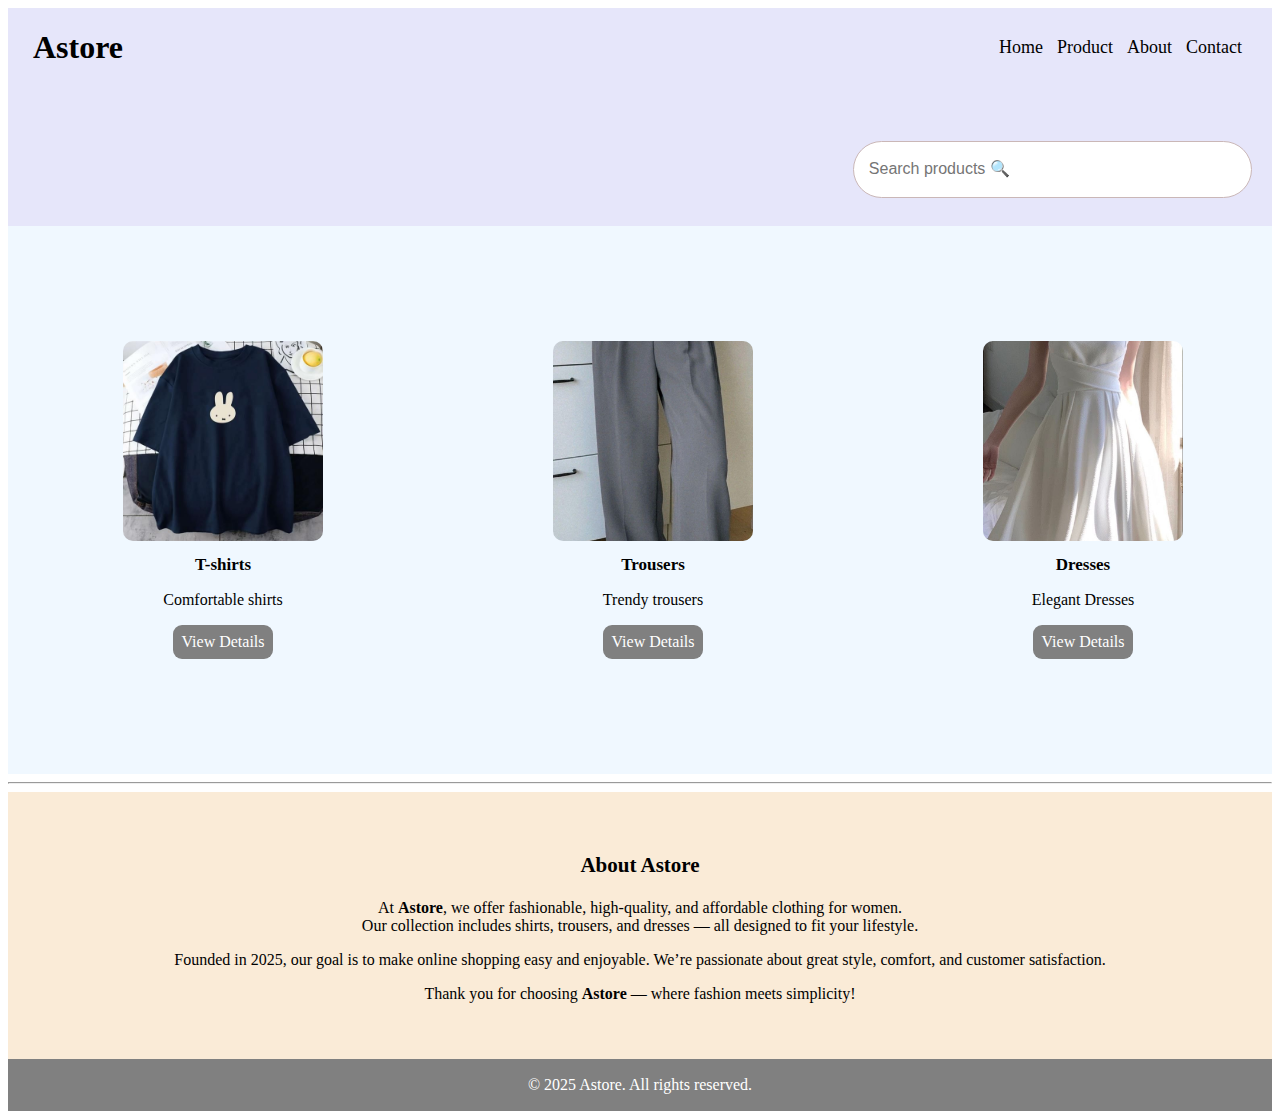
<file: index.html>
<!DOCTYPE html>
<html lang="en">

<head>
    <meta charset="UTF-8">
    <meta name="viewport" content="width=device-width, initial-scale=1.0">
    <title> E commerce store</title>
    <link rel="stylesheet" href="storestyle.css">
</head>

<body>
    <header>
        <h1>Astore</h1>
        <nav>
            <a href="index.html">Home</a>
            <a href="product.html">Product</a>
            <a href="#about">About</a>
            <a href="contact.html">Contact</a>

        </nav>
    </header>
    <div class="search-box">
        <input type="text" placeholder="Search products 🔍">
    </div>
    <main>
        <article>
            <img src="shirt 1.jpg" alt="img">
            <h3>T-shirts</h3>
            <p>Comfortable shirts</p>
            <a href="product.html#T-shirts" class="btn">View Details</a>
        </article>
        <article>
            <img src="pant.jpg" alt="img">
            <h3>Trousers</h3>
            <p>Trendy trousers</p>
            <a href="product.html#trousers" class="btn">View Details</a>
        </article>
        <article>
            <img src="dress.jpg" alt="img">
            <h3>Dresses</h3>
            <p>Elegant Dresses </p>
            <a href="product.html#dresses" class="btn">View Details</a>
        </article>

    </main>
    <hr>
    <section id="about">
        <h3>About Astore</h3>
        <p>
            At <b>Astore</b>, we offer fashionable, high-quality, and affordable clothing
            for women. <br>Our collection includes shirts, trousers, and dresses — all designed to fit your
            lifestyle.
        </p>
        <p>
            Founded in 2025, our goal is to make online shopping easy and enjoyable.
            We’re passionate about great style, comfort, and customer satisfaction.
        </p>
        <p>
            Thank you for choosing <b>Astore</b> — where fashion meets simplicity!
        </p>
    </section>
    <footer>
        <p>&copy 2025 Astore. All rights reserved.</p>
    </footer>
</body>

</html>
</file>
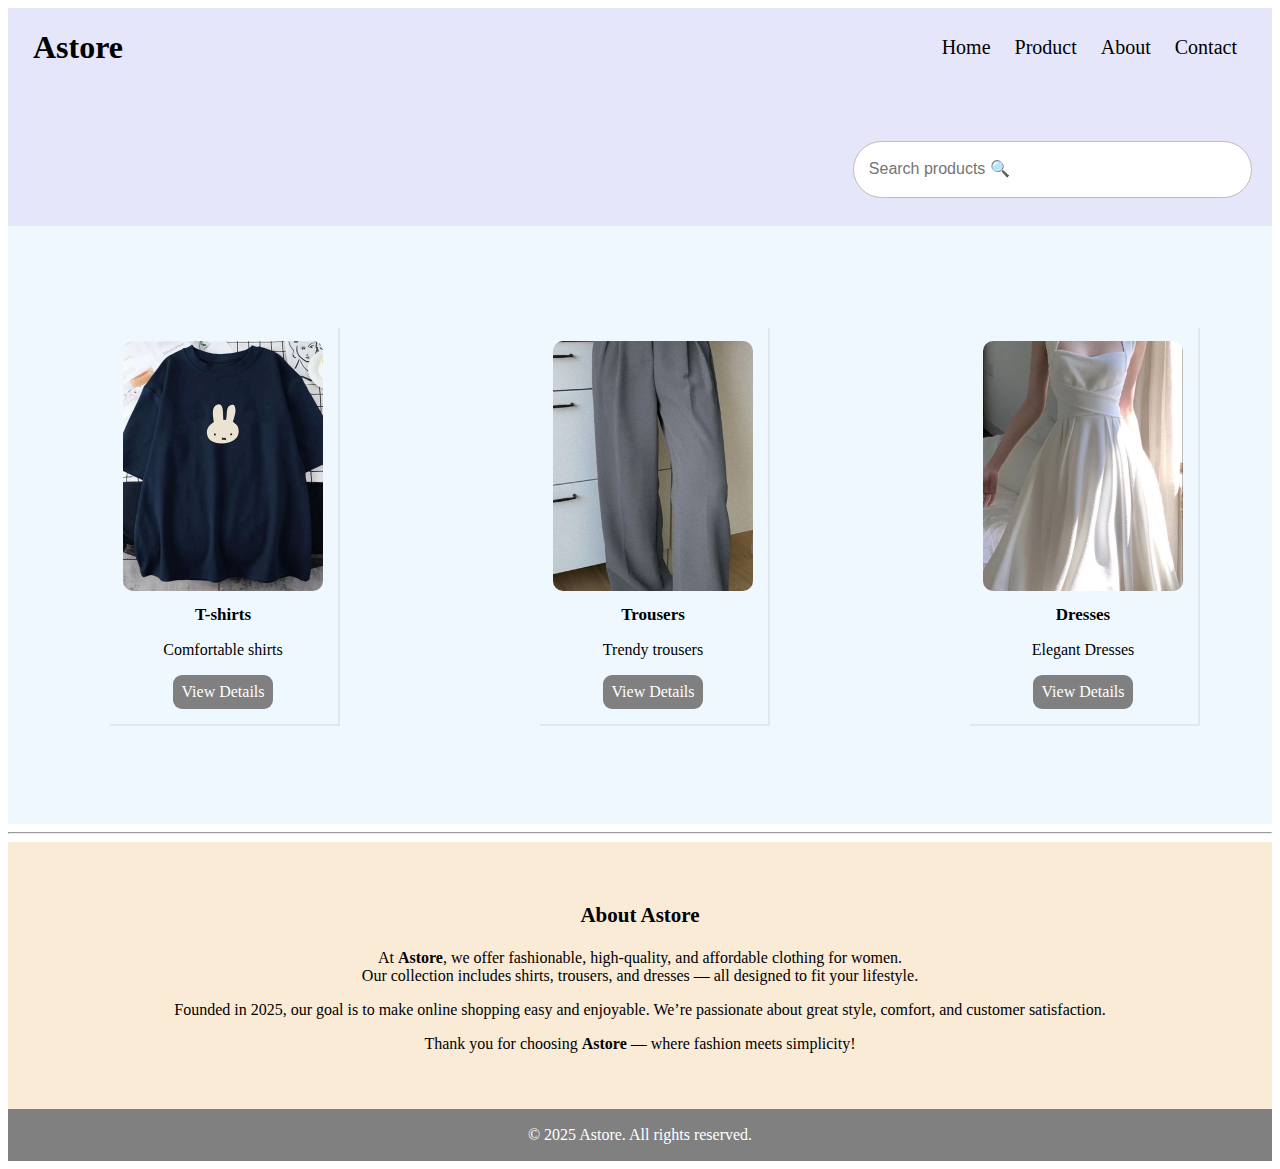
<file: project/index.html>
<!DOCTYPE html>
<html lang="en">

<head>
    <meta charset="UTF-8">
    <meta name="viewport" content="width=device-width, initial-scale=1.0">
    <title> E commerce store</title>
    <link rel="stylesheet" href="storestyle.css">
</head>

<body>
    <header>
        <h1>Astore</h1>
        <nav>
            <a href="e.html">Home</a>
            <a href="product.html">Product</a>
            <a href="#about">About</a>
            <a href="contact.html">Contact</a>

        </nav>
    </header>
    <div class="search-box">
        <input type="text" placeholder="Search products 🔍">
    </div>
    <main>
        <article>
            <img src="shirt 1.jpg" alt="img">
            <h3>T-shirts</h3>
            <p>Comfortable shirts</p>
            <a href="product.html#T-shirts" class="btn">View Details</a>
        </article>
        <article>
            <img src="pant.jpg" alt="img">
            <h3>Trousers</h3>
            <p>Trendy trousers</p>
            <a href="product.html#trousers" class="btn">View Details</a>
        </article>
        <article>
            <img src="dress.jpg" alt="img">
            <h3>Dresses</h3>
            <p>Elegant Dresses </p>
            <a href="product.html#dresses" class="btn">View Details</a>
        </article>

    </main>
    <hr>
    <section id="about">
        <h3>About Astore</h3>
        <p>
            At <b>Astore</b>, we offer fashionable, high-quality, and affordable clothing
            for women. <br>Our collection includes shirts, trousers, and dresses — all designed to fit your
            lifestyle.
        </p>
        <p>
            Founded in 2025, our goal is to make online shopping easy and enjoyable.
            We’re passionate about great style, comfort, and customer satisfaction.
        </p>
        <p>
            Thank you for choosing <b>Astore</b> — where fashion meets simplicity!
        </p>
    </section>
    <footer>
        <p>&copy 2025 Astore. All rights reserved.</p>
    </footer>
</body>


</html>
</file>
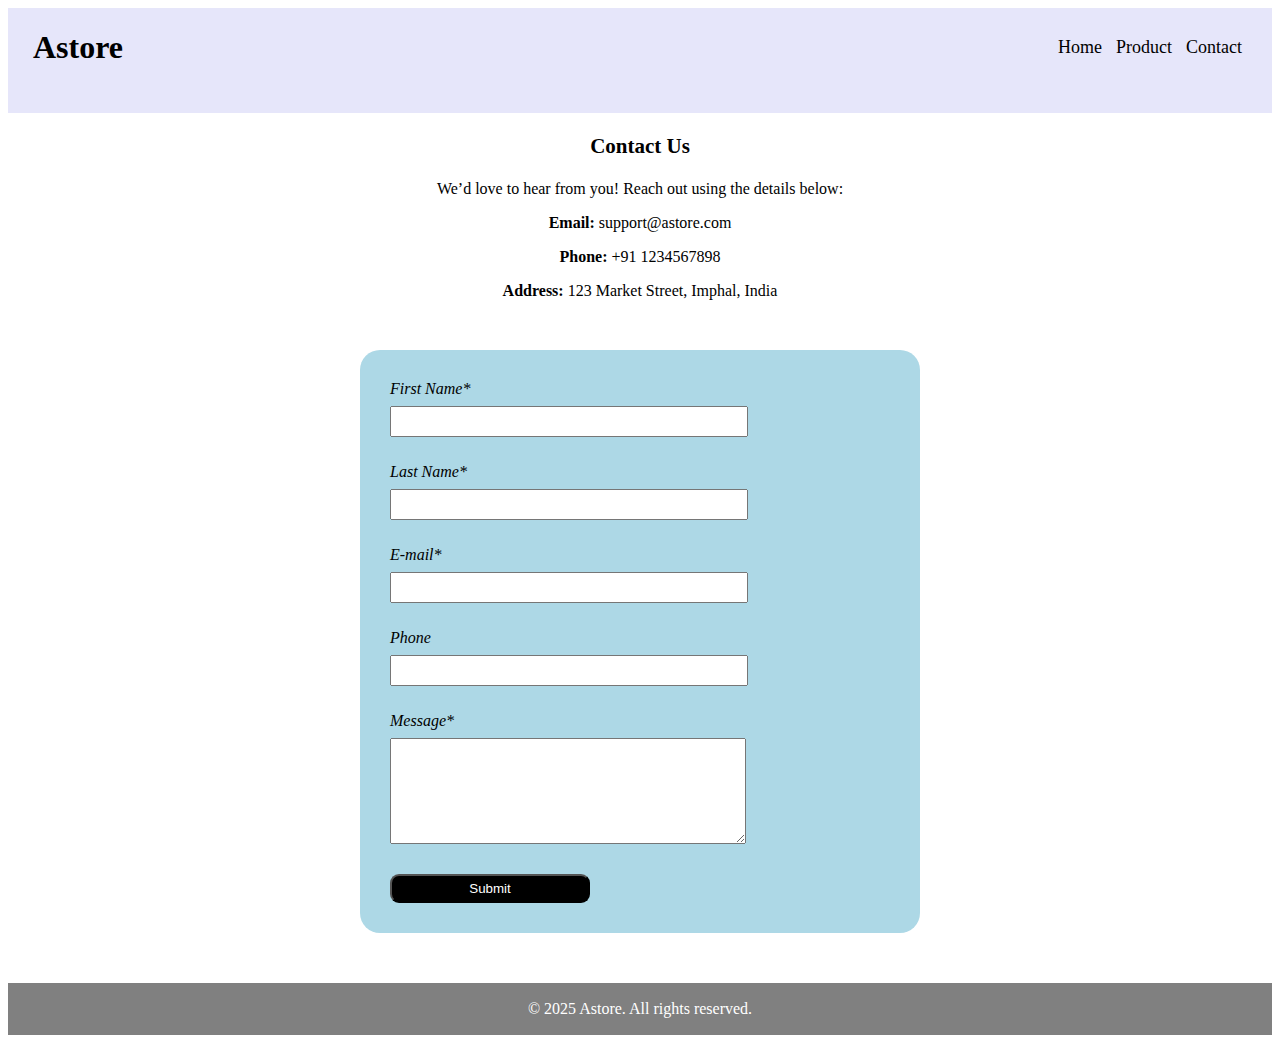
<file: contact.html>
<!DOCTYPE html>
<html lang="en">

<head>
    <meta charset="UTF-8">
    <meta name="viewport" content="width=device-width, initial-scale=1.0">
    <title>Document</title>
    <link rel="stylesheet" href="storestyle.css">
</head>

<body>
    <header>
        <h1>Astore</h1>
        <nav>
            <a href="index.html">Home</a>
            <a href="product.html">Product</a>
            <a href="contact.html">Contact</a>
        </nav>
    </header>
    <section id="contact">
        <h3>Contact Us</h3>
        <p>We’d love to hear from you! Reach out using the details below:</p>
        <p><strong>Email:</strong> support@astore.com</p>
        <p><strong>Phone:</strong> +91 1234567898</p>
        <p><strong>Address:</strong> 123 Market Street, Imphal, India</p>
    </section>
    <section>
        <form action="#" method="post">
            <label for="name">First Name*<br>
                <input type="text" name="first name"></label><br><br>
            <label for="name">Last Name*<br>
                <input type="text" name="last name"></label><br><br>
            <label for="email">E-mail*<br>
                <input type="text"></label><br><br>
            <label for="phone">Phone<br>
                <input type="text"></label><br><br>
            <label for="message">Message*<br><textarea id="message" name="message"></textarea></label><br><br>
            <button type="submit" class="form-btn">Submit</button>
                
            
        </form>
    </section>
    <footer>
        <p>&copy 2025 Astore. All rights reserved.</p>
    </footer>
</body>

</html>
</file>
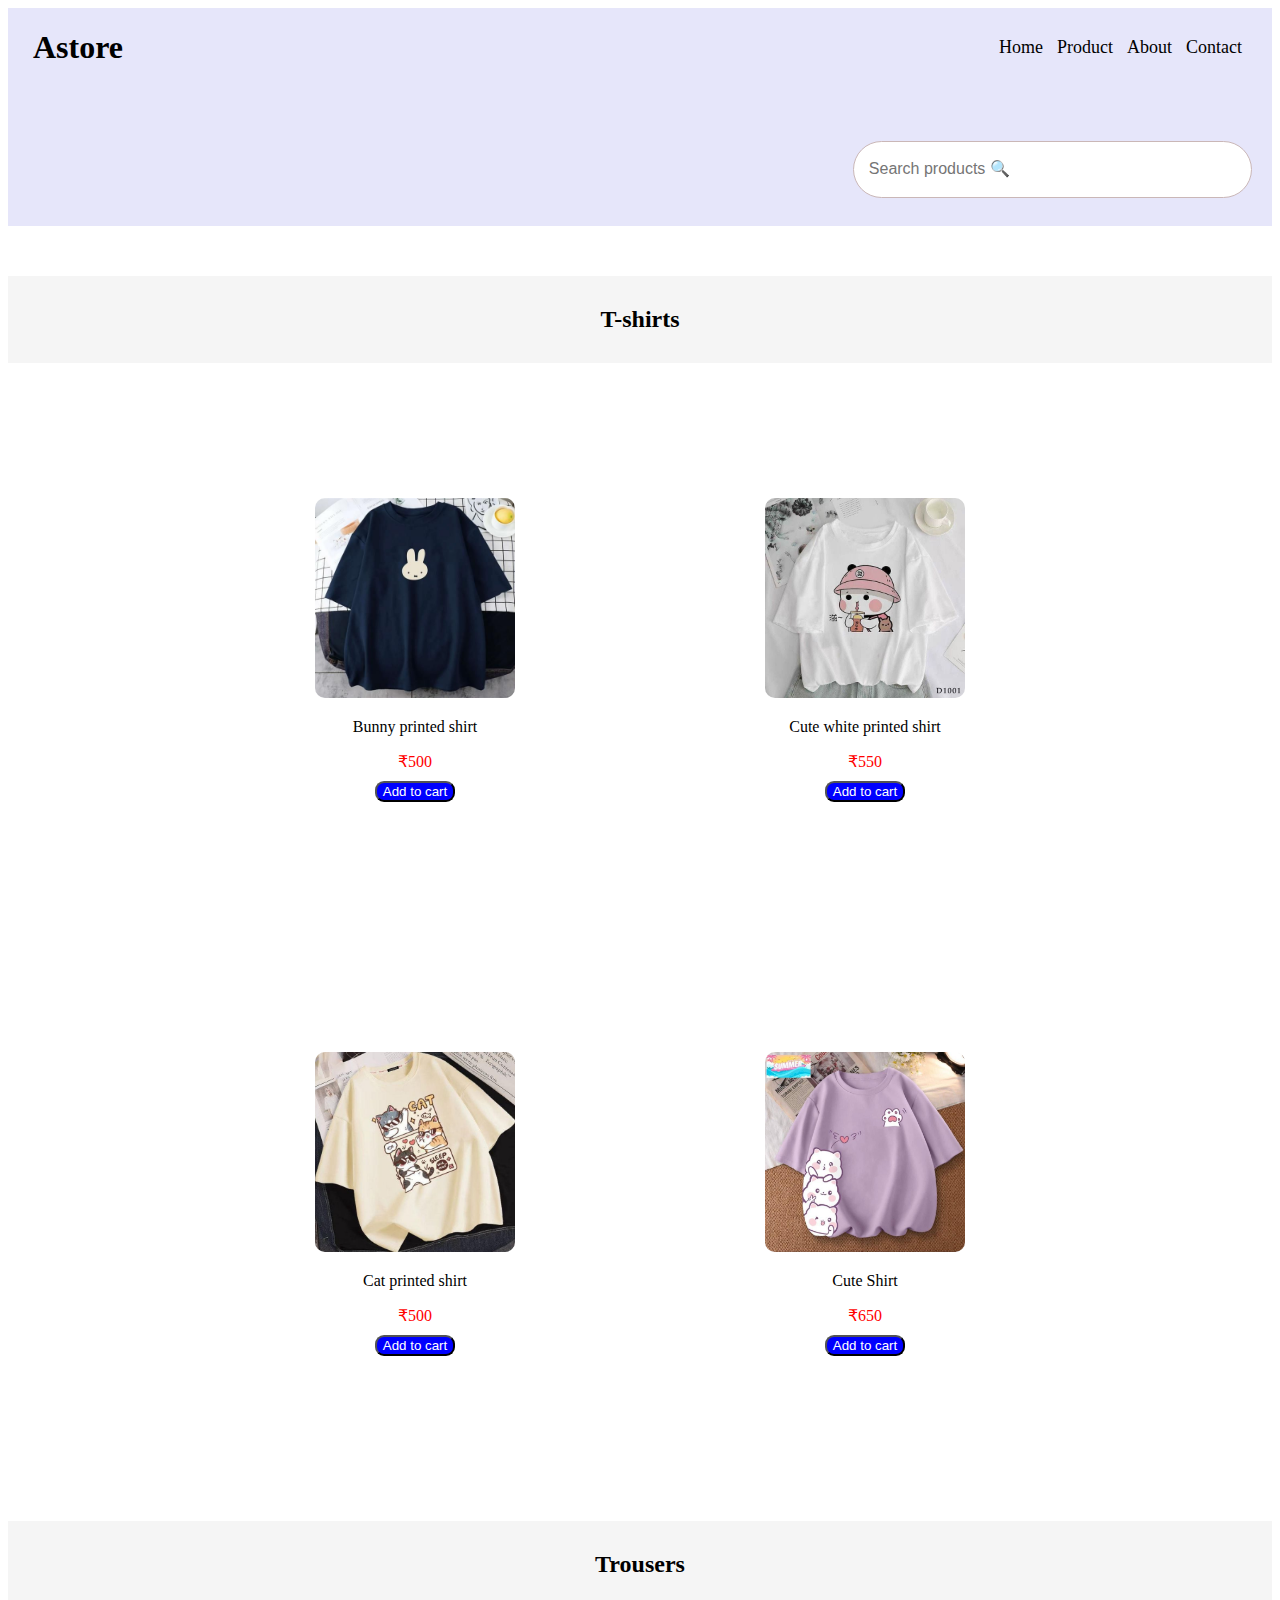
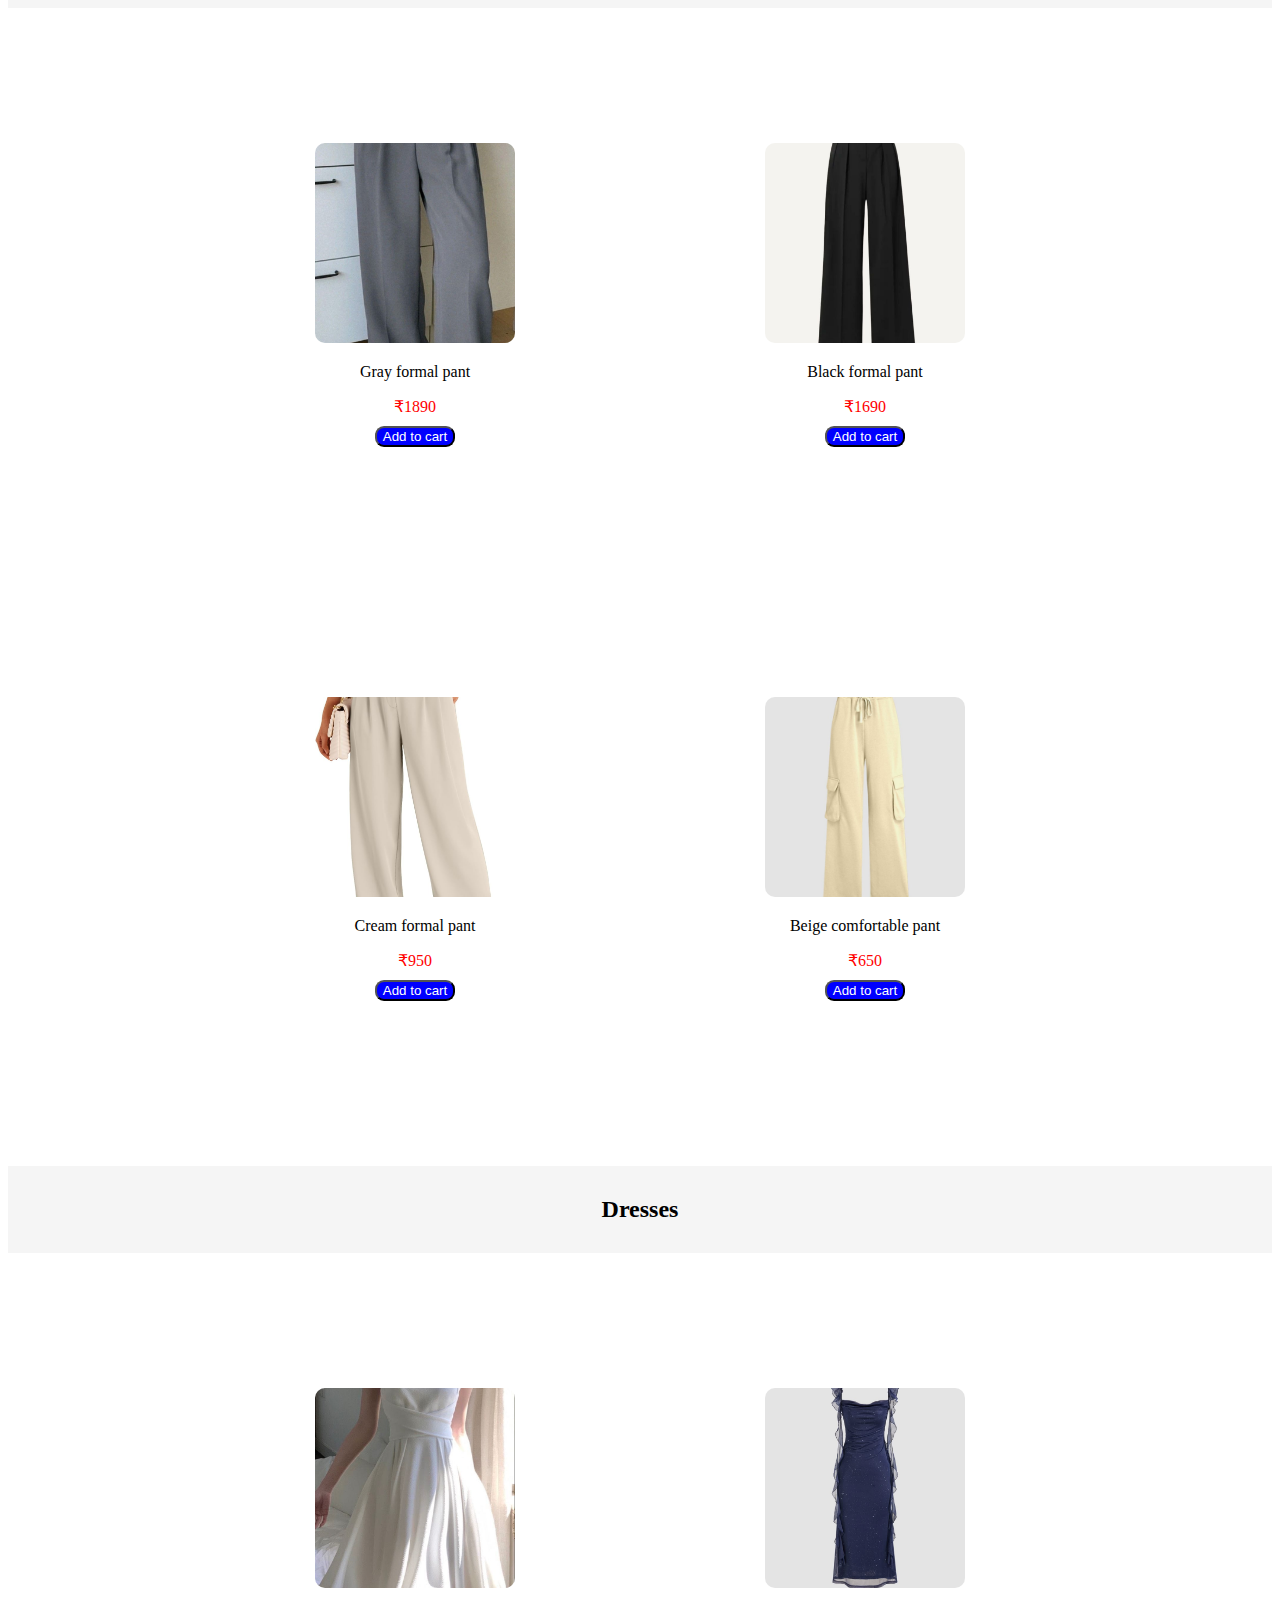
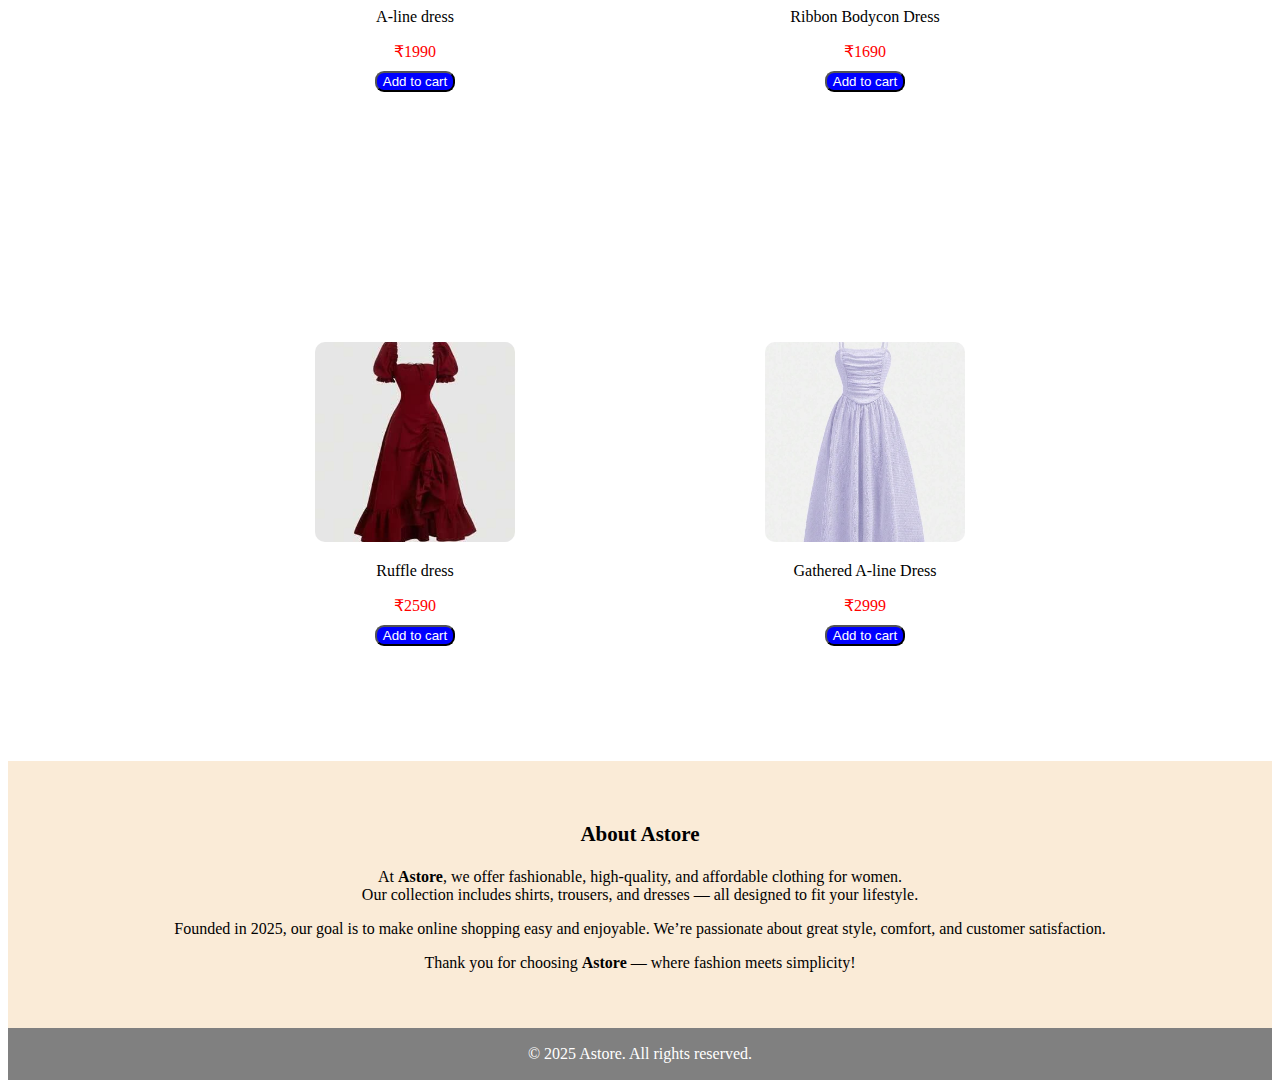
<file: product.html>
<!DOCTYPE html>
<html lang="en">

<head>
    <meta charset="UTF-8">
    <meta name="viewport" content="width=device-width, initial-scale=1.0">
    <title>Product details</title>
    <link rel="stylesheet" href="storestyle.css">
</head>

<body>
    <header>
        <h1>Astore</h1>
        <nav>
            <a href="index.html">Home</a>
            <a href="product.html">Product</a>
            <a href="#about">About</a>
            <a href="contact.html">Contact</a>

        </nav>
    </header>
    <div class="search-box">
        <input type="text" placeholder="Search products 🔍">
    </div>

    <section id="T-shirts">
        <h2>T-shirts</h2>
        <div class="cloth">
            <article>
                <img src="shirt 1.jpg" alt="Product A">
                <p>Bunny printed shirt</p>
                <div class="price">&#8377;500</div>
                <button>Add to cart</button>
            </article>
            <article>
                <img src="shirt2.jpg" alt="Product B">
                <p>Cute white printed shirt</p>
                <div class="price">&#8377;550</div>
                <button>Add to cart</button>
            </article>
            <article>
                <img src="shirt3.jpg" alt="Product C">
                <p>Cat printed shirt</p>
                <div class="price">&#8377;500</div>
                <button>Add to cart</button>
            </article>
            <article>
                <img src="shirt4.jpg" alt="Product C">
                <p>Cute Shirt</p>
                <div class="price">&#8377;650</div>
                <button>Add to cart</button>
            </article>
        </div>
    </section>

    <section id="trousers">
        <h2>Trousers</h2>
        <div class="cloth">
            <article>
                <img src="pant.jpg" alt="Product A">
                <p>Gray formal pant</p>
                <div class="price">&#8377;1890</div>
                <button>Add to cart</button>
            </article>
            <article>
                <img src="pant 2.jpg" alt="Product B">
                <p>Black formal pant</p>
                <div class="price">&#8377;1690</div>
                <button>Add to cart</button>
            </article>
            <article>
                <img src="pant 3.jpg" alt="Product C">
                <p>Cream formal pant</p>
                <div class="price">&#8377;950</div>
                <button>Add to cart</button>
            </article>
            <article>
                <img src="pant 4.jpg" alt="Product C">
                <p>Beige comfortable pant</p>
                <div class="price">&#8377;650</div>
                <button>Add to cart</button>
            </article>
        </div>
    </section>
    <section id="dresses">
        <h2>Dresses</h2>
        <div class="cloth">
            <article>
                <img src="dress.jpg" alt="Product A">
                <p>A-line dress</p>
                <div class="price">&#8377;1990</div>
                <button>Add to cart</button>
            </article>
            <article>
                <img src="dress 2.jpg" alt="Product B">
                <p>Ribbon Bodycon Dress</p>
                <div class="price">&#8377;1690</div>
                <button>Add to cart</button>
            </article>
            <article>
                <img src="dress 3.jpg" alt="Product C">
                <p>Ruffle dress</p>
                <div class="price">&#8377;2590</div>
                <button>Add to cart</button>
            </article>
            <article>
                <img src="dress 4.jpg" alt="Product C">
                <p>Gathered A-line Dress</p>
                <div class="price">&#8377;2999</div>
                <button>Add to cart</button>
            </article>
        </div>
    </section>

    <section id="about">
        <h3>About Astore</h3>
        <p>
            At <b>Astore</b>, we offer fashionable, high-quality, and affordable clothing
            for women. <br>Our collection includes shirts, trousers, and dresses — all designed to fit your
            lifestyle.
        </p>
        <p>
            Founded in 2025, our goal is to make online shopping easy and enjoyable.
            We’re passionate about great style, comfort, and customer satisfaction.
        </p>
        <p>
            Thank you for choosing <b>Astore</b> — where fashion meets simplicity!
        </p>
    </section>
    <footer>
        <p>&copy 2025 Astore. All rights reserved.</p>
    </footer>
</body>

</html>
</file>
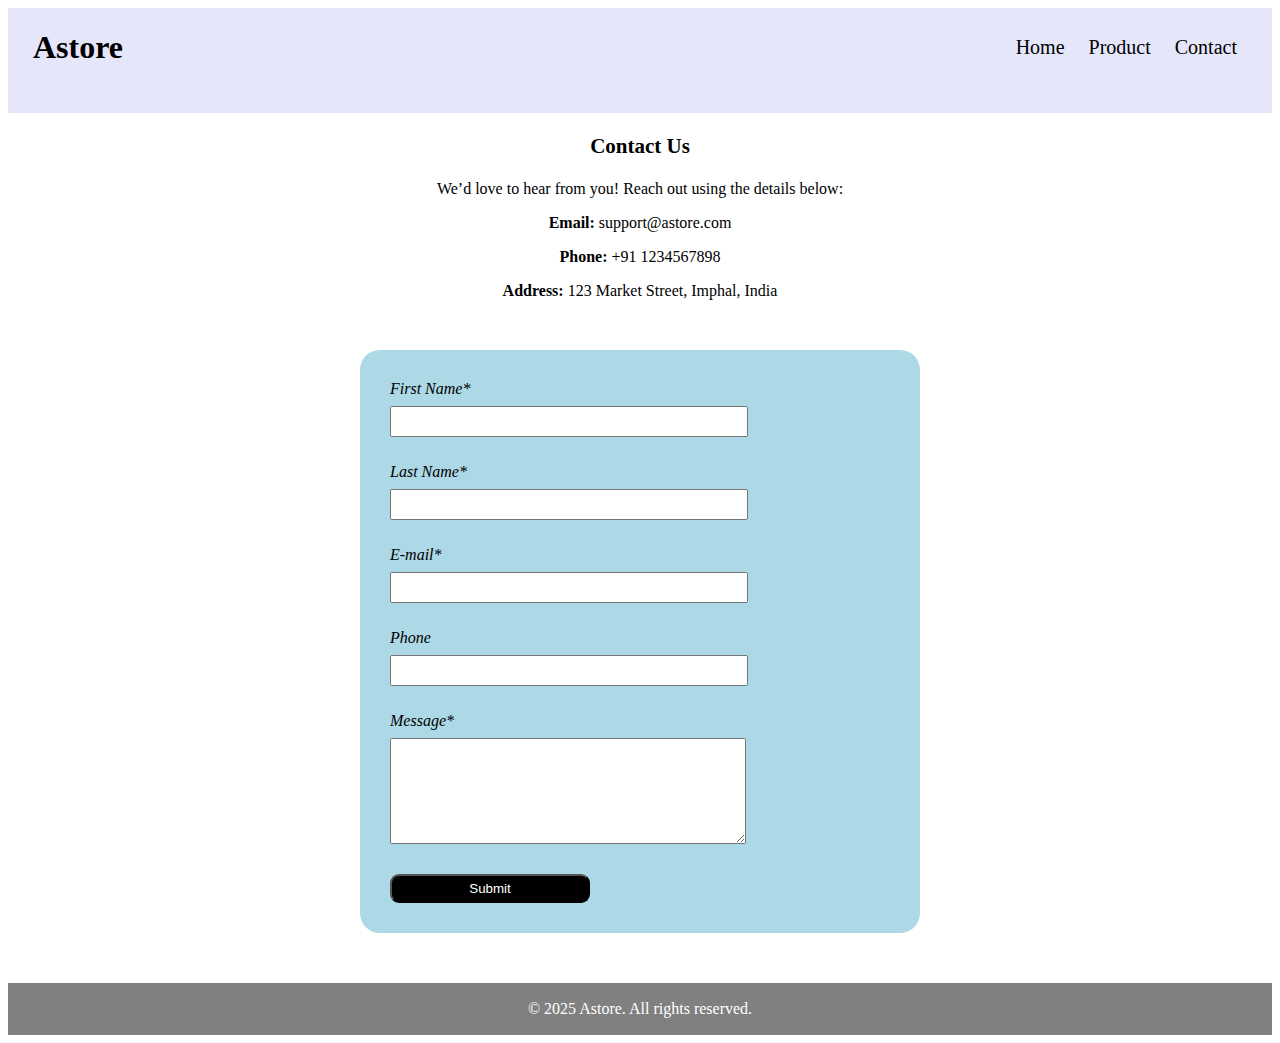
<file: project/contact.html>
<!DOCTYPE html>
<html lang="en">

<head>
    <meta charset="UTF-8">
    <meta name="viewport" content="width=device-width, initial-scale=1.0">
    <title>Document</title>
    <link rel="stylesheet" href="storestyle.css">
</head>

<body>
    <header>
        <h1>Astore</h1>
        <nav>
            <a href="e.html">Home</a>
            <a href="product.html">Product</a>
            <a href="contact.html">Contact</a>
        </nav>
    </header>
    <section id="contact">
        <h3>Contact Us</h3>
        <p>We’d love to hear from you! Reach out using the details below:</p>
        <p><strong>Email:</strong> support@astore.com</p>
        <p><strong>Phone:</strong> +91 1234567898</p>
        <p><strong>Address:</strong> 123 Market Street, Imphal, India</p>
    </section>
    <section>
        <form action="#" method="post">
            <label for="name">First Name*<br>
                <input type="text" name="first name"></label><br><br>
            <label for="name">Last Name*<br>
                <input type="text" name="last name"></label><br><br>
            <label for="email">E-mail*<br>
                <input type="text"></label><br><br>
            <label for="phone">Phone<br>
                <input type="text"></label><br><br>
            <label for="message">Message*<br><textarea id="message" name="message"></textarea></label><br><br>
            <button type="submit" class="form-btn">Submit</button>
                
            
        </form>
    </section>
    <footer>
        <p>&copy 2025 Astore. All rights reserved.</p>
    </footer>
</body>

</html>
</file>
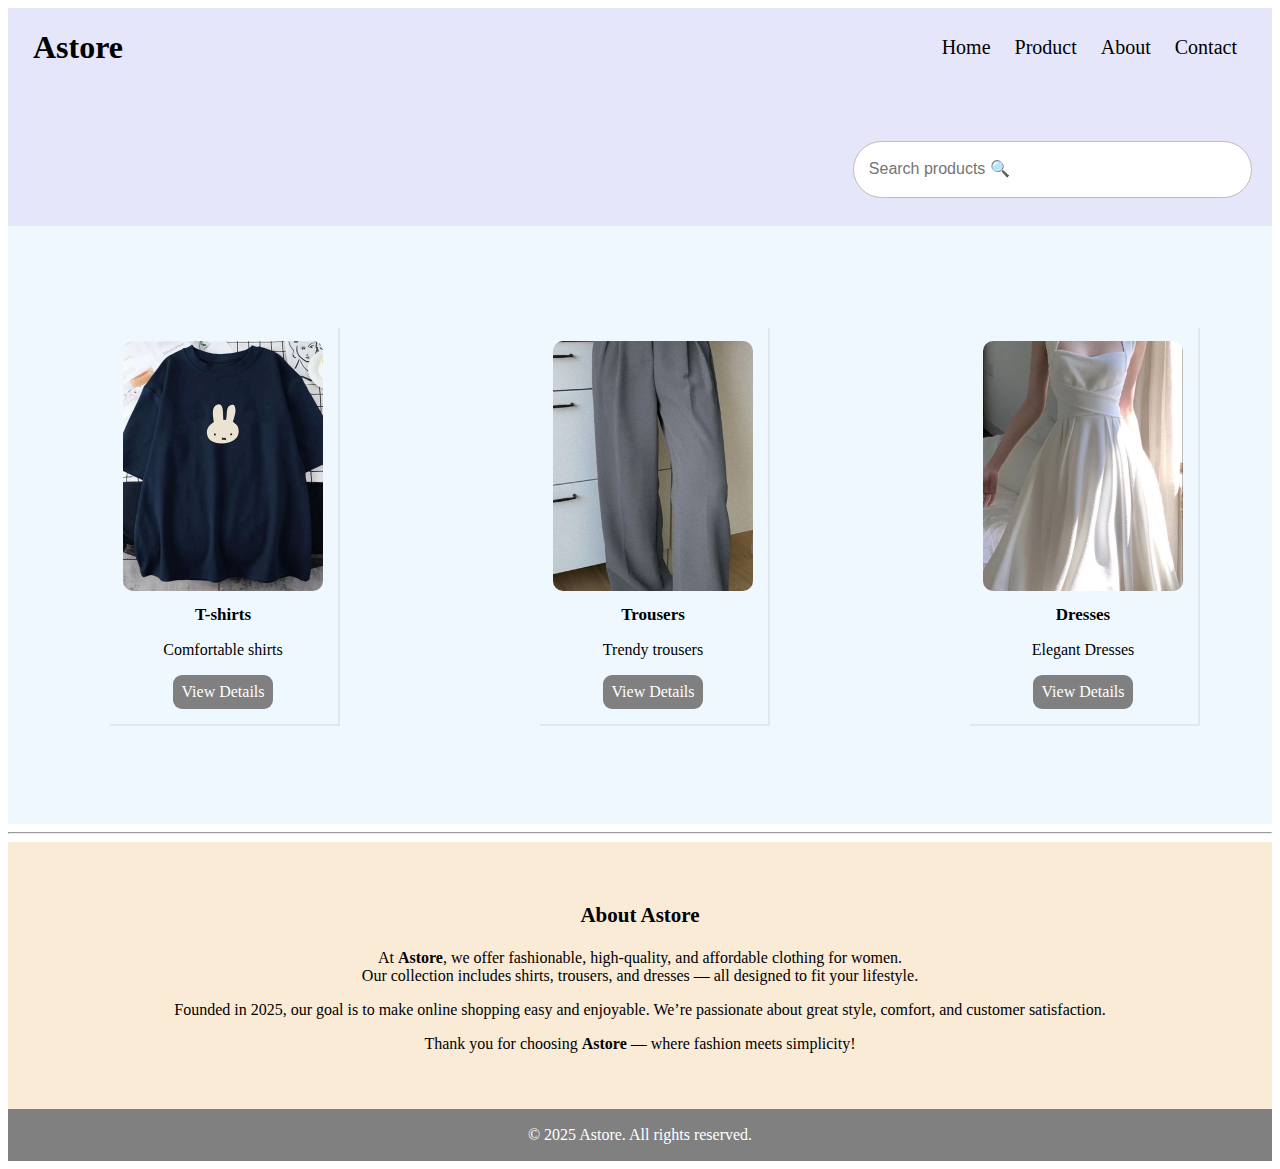
<file: project/e.html>
<!DOCTYPE html>
<html lang="en">

<head>
    <meta charset="UTF-8">
    <meta name="viewport" content="width=device-width, initial-scale=1.0">
    <title> E commerce store</title>
    <link rel="stylesheet" href="storestyle.css">
</head>

<body>
    <header>
        <h1>Astore</h1>
        <nav>
            <a href="e.html">Home</a>
            <a href="product.html">Product</a>
            <a href="#about">About</a>
            <a href="contact.html">Contact</a>

        </nav>
    </header>
    <div class="search-box">
        <input type="text" placeholder="Search products 🔍">
    </div>
    <main>
        <article>
            <img src="shirt 1.jpg" alt="img">
            <h3>T-shirts</h3>
            <p>Comfortable shirts</p>
            <a href="product.html#T-shirts" class="btn">View Details</a>
        </article>
        <article>
            <img src="pant.jpg" alt="img">
            <h3>Trousers</h3>
            <p>Trendy trousers</p>
            <a href="product.html#trousers" class="btn">View Details</a>
        </article>
        <article>
            <img src="dress.jpg" alt="img">
            <h3>Dresses</h3>
            <p>Elegant Dresses </p>
            <a href="product.html#dresses" class="btn">View Details</a>
        </article>

    </main>
    <hr>
    <section id="about">
        <h3>About Astore</h3>
        <p>
            At <b>Astore</b>, we offer fashionable, high-quality, and affordable clothing
            for women. <br>Our collection includes shirts, trousers, and dresses — all designed to fit your
            lifestyle.
        </p>
        <p>
            Founded in 2025, our goal is to make online shopping easy and enjoyable.
            We’re passionate about great style, comfort, and customer satisfaction.
        </p>
        <p>
            Thank you for choosing <b>Astore</b> — where fashion meets simplicity!
        </p>
    </section>
    <footer>
        <p>&copy 2025 Astore. All rights reserved.</p>
    </footer>
</body>

</html>
</file>
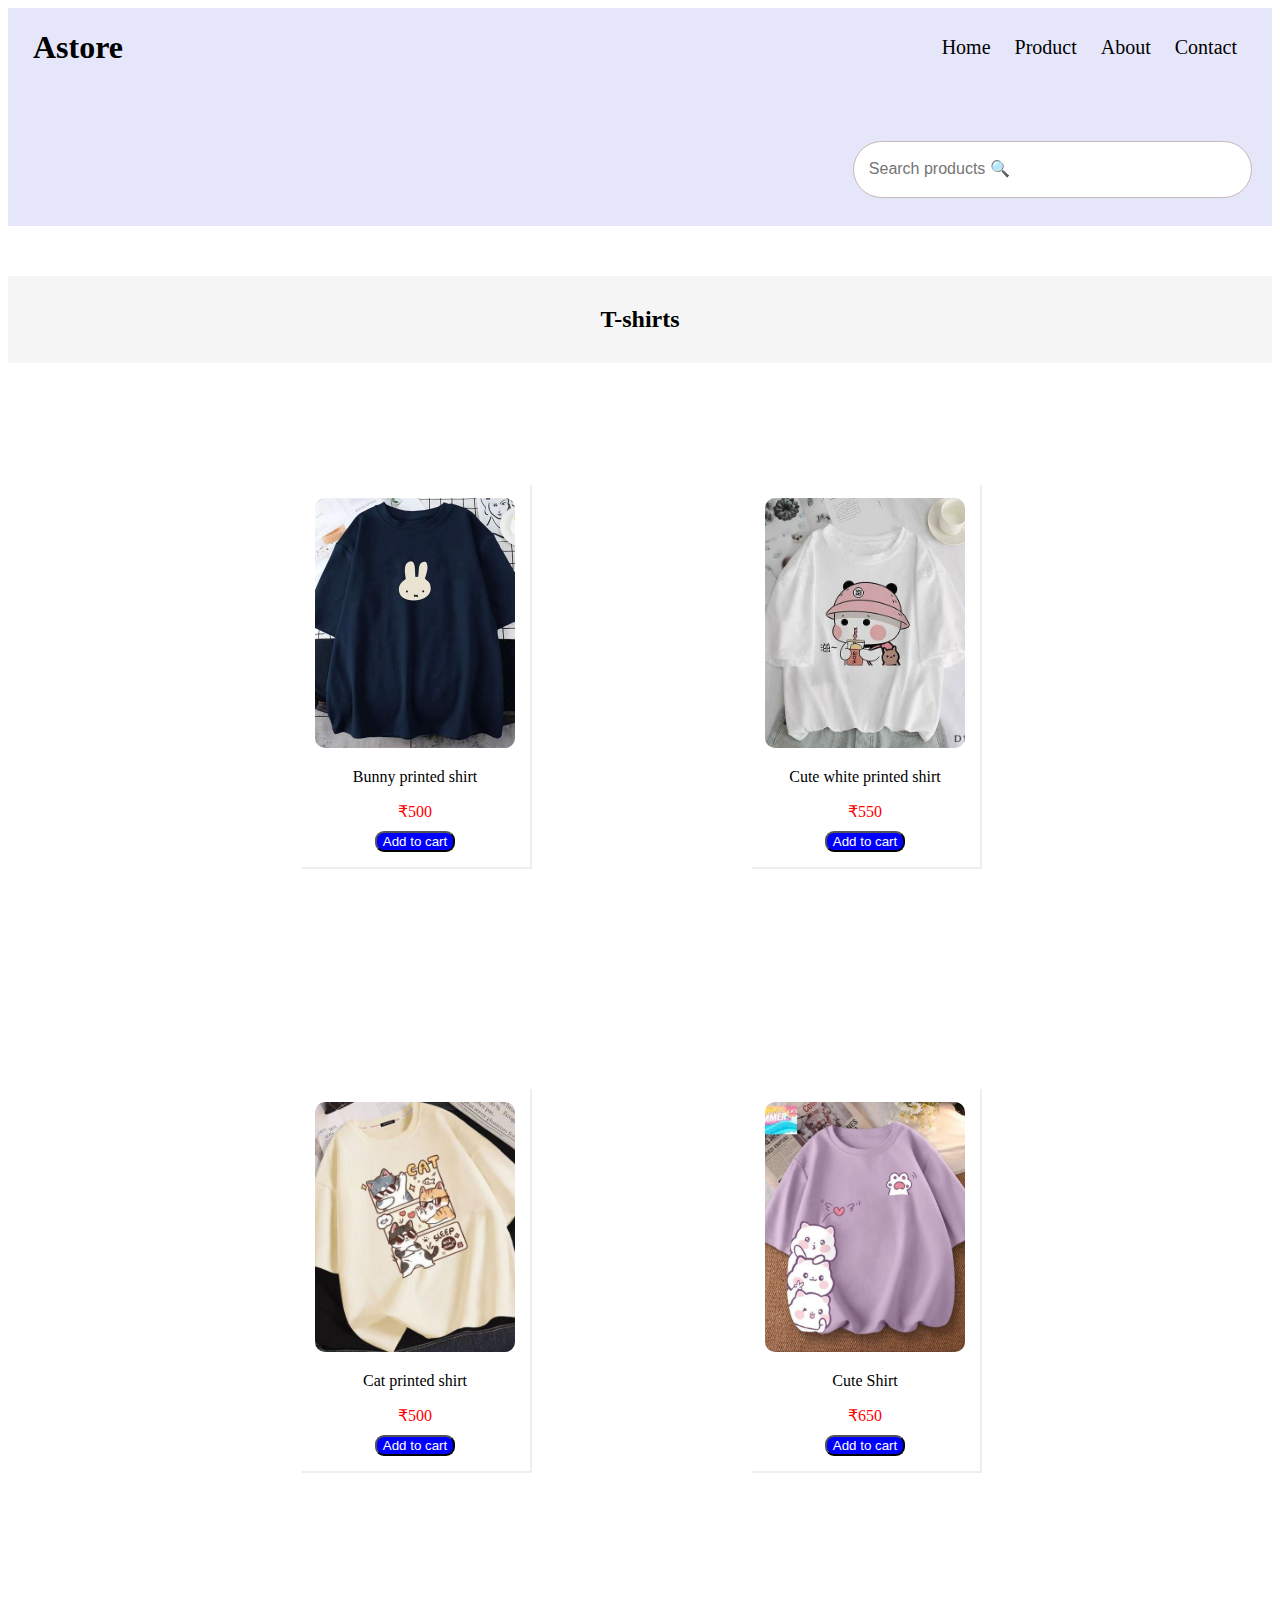
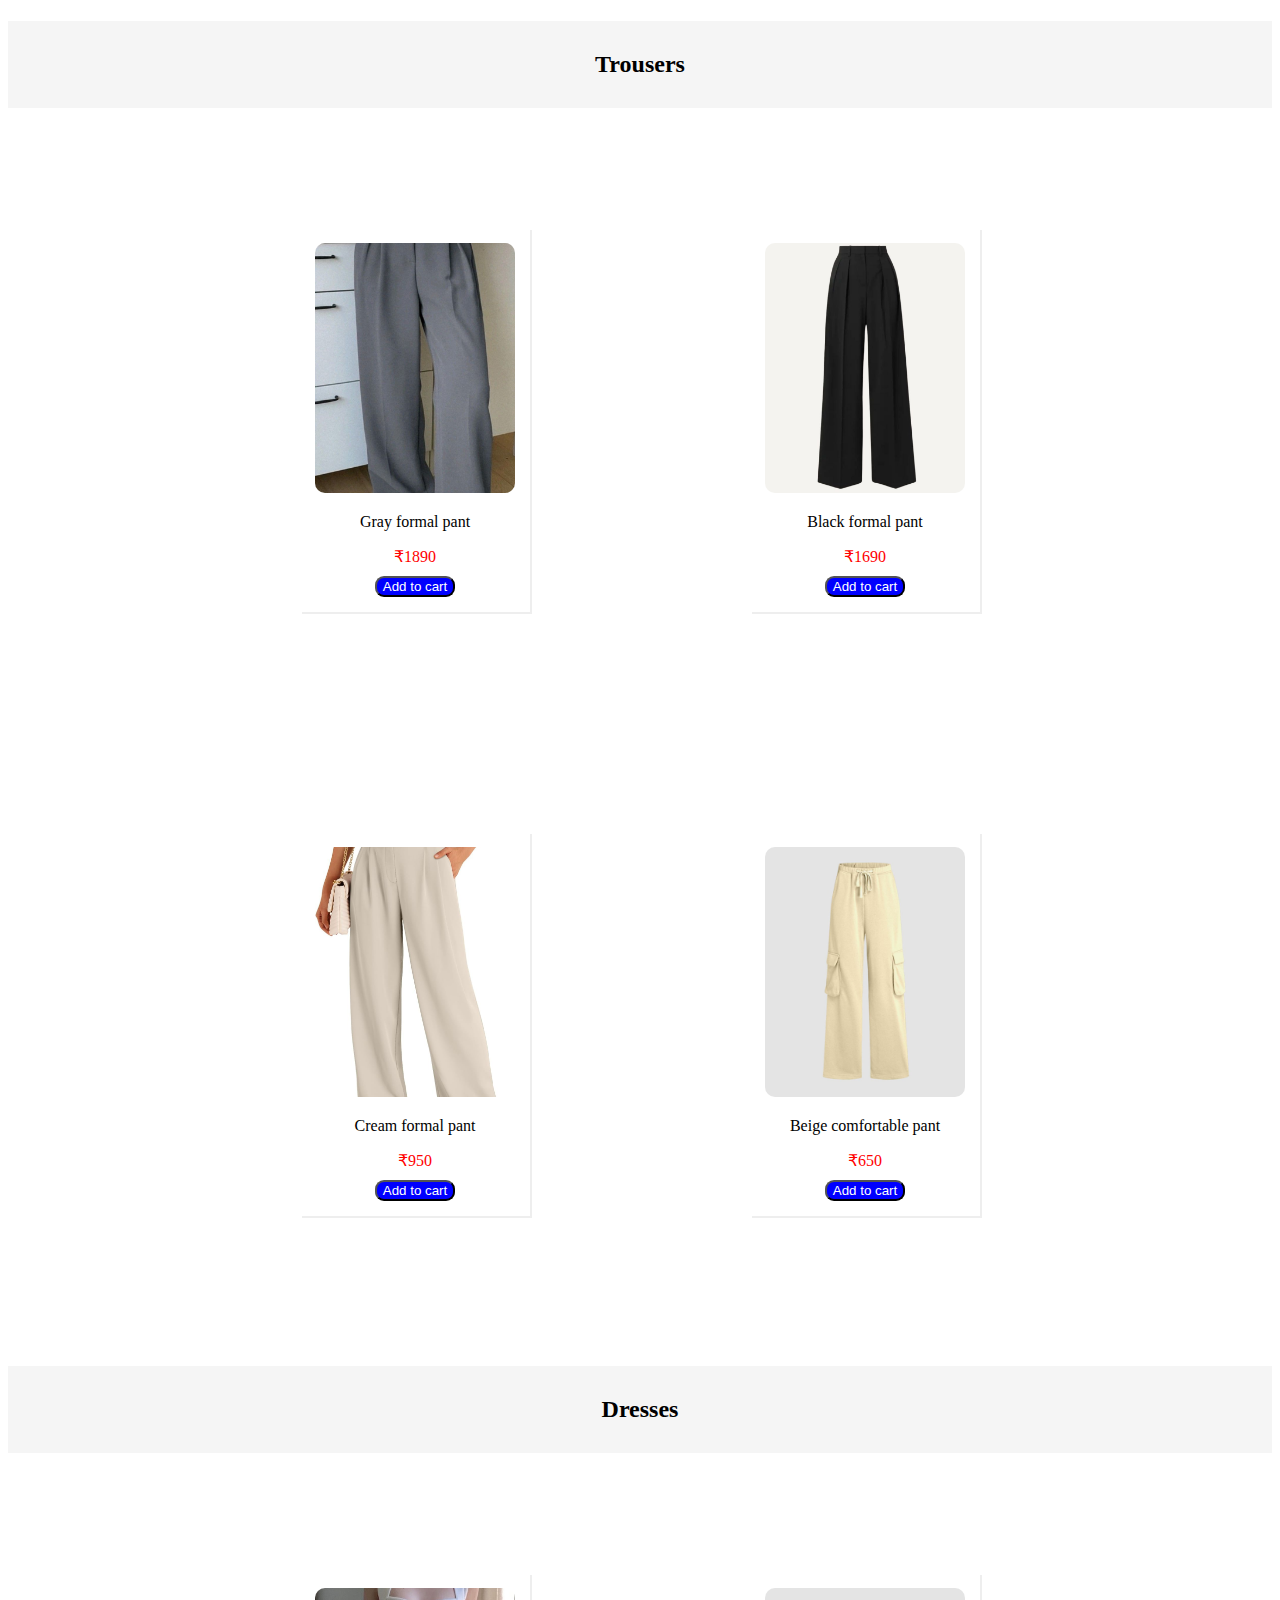
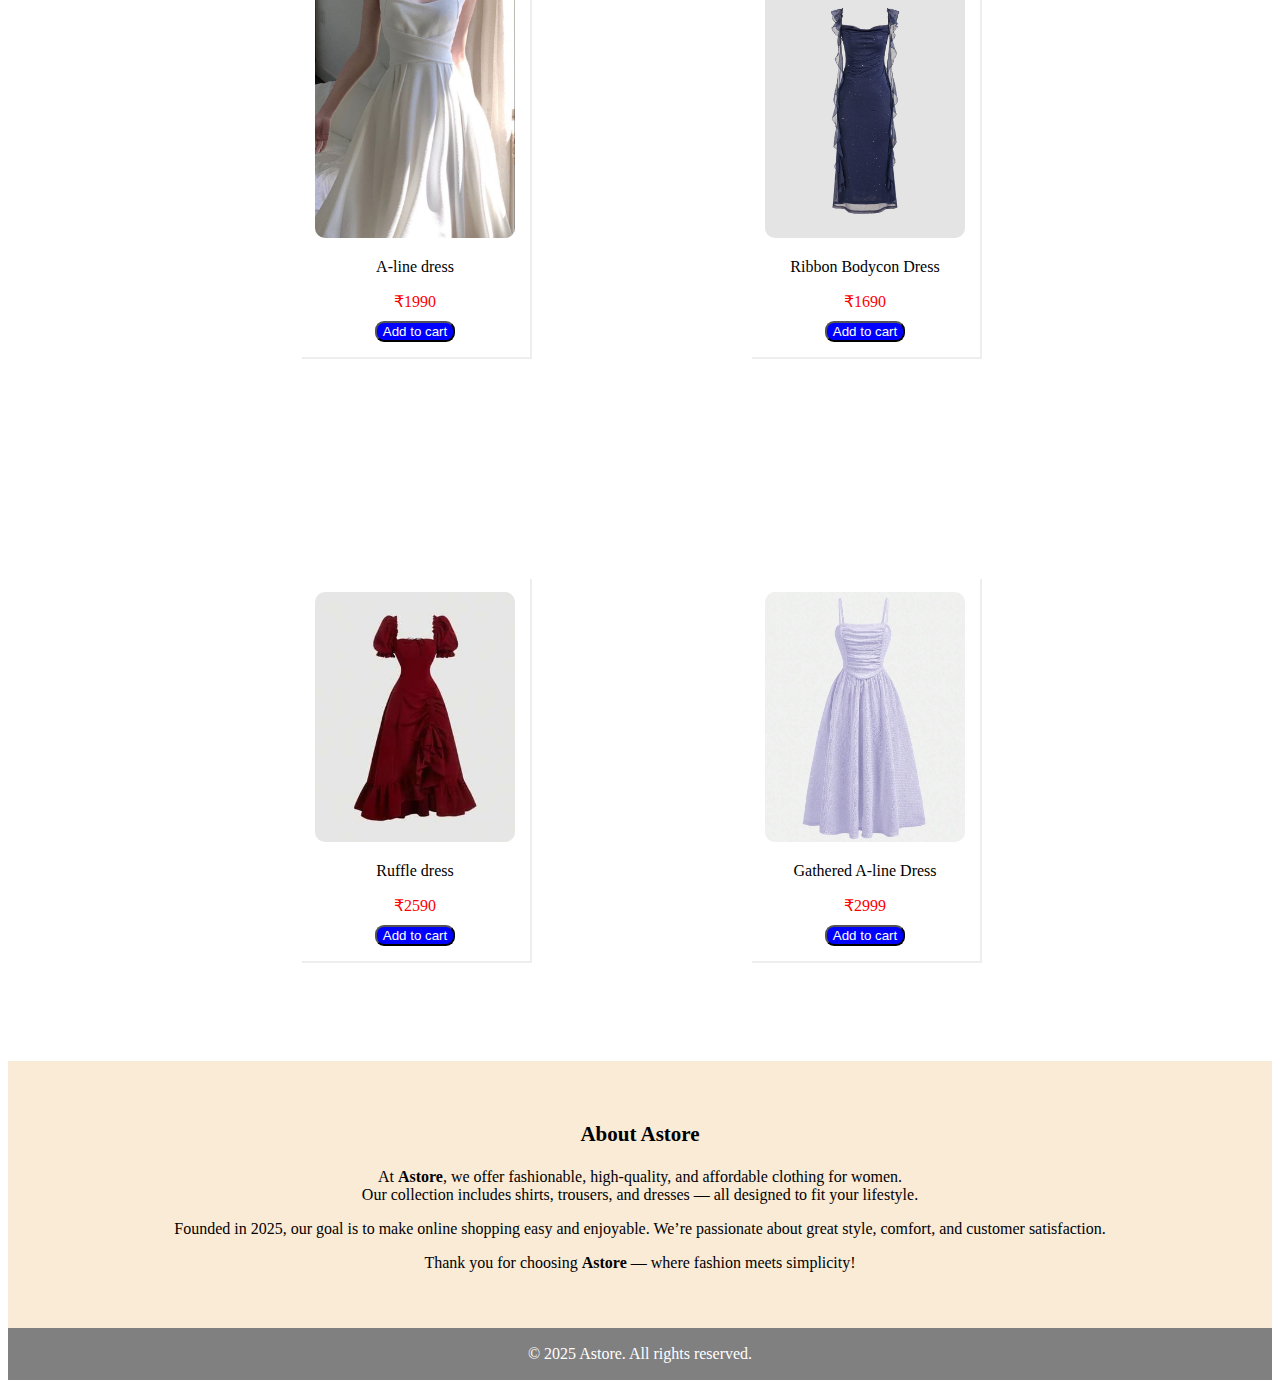
<file: project/product.html>
<!DOCTYPE html>
<html lang="en">

<head>
    <meta charset="UTF-8">
    <meta name="viewport" content="width=device-width, initial-scale=1.0">
    <title>Product details</title>
    <link rel="stylesheet" href="storestyle.css">
</head>

<body>
    <header>
        <h1>Astore</h1>
        <nav>
            <a href="e.html">Home</a>
            <a href="product.html">Product</a>
            <a href="#about">About</a>
            <a href="contact.html">Contact</a>

        </nav>
    </header>
    <div class="search-box">
        <input type="text" placeholder="Search products 🔍">
    </div>

    <section id="T-shirts">
        <h2>T-shirts</h2>
        <div class="cloth">
            <article>
                <img src="shirt 1.jpg" alt="Product A">
                <p>Bunny printed shirt</p>
                <div class="price">&#8377;500</div>
                <button>Add to cart</button>
            </article>
            <article>
                <img src="shirt2.jpg" alt="Product B">
                <p>Cute white printed shirt</p>
                <div class="price">&#8377;550</div>
                <button>Add to cart</button>
            </article>
            <article>
                <img src="shirt3.jpg" alt="Product C">
                <p>Cat printed shirt</p>
                <div class="price">&#8377;500</div>
                <button>Add to cart</button>
            </article>
            <article>
                <img src="shirt4.jpg" alt="Product C">
                <p>Cute Shirt</p>
                <div class="price">&#8377;650</div>
                <button>Add to cart</button>
            </article>
        </div>
    </section>

    <section id="trousers">
        <h2>Trousers</h2>
        <div class="cloth">
            <article>
                <img src="pant.jpg" alt="Product A">
                <p>Gray formal pant</p>
                <div class="price">&#8377;1890</div>
                <button>Add to cart</button>
            </article>
            <article>
                <img src="pant 2.jpg" alt="Product B">
                <p>Black formal pant</p>
                <div class="price">&#8377;1690</div>
                <button>Add to cart</button>
            </article>
            <article>
                <img src="pant 3.jpg" alt="Product C">
                <p>Cream formal pant</p>
                <div class="price">&#8377;950</div>
                <button>Add to cart</button>
            </article>
            <article>
                <img src="pant 4.jpg" alt="Product C">
                <p>Beige comfortable pant</p>
                <div class="price">&#8377;650</div>
                <button>Add to cart</button>
            </article>
        </div>
    </section>
    <section id="dresses">
        <h2>Dresses</h2>
        <div class="cloth">
            <article>
                <img src="dress.jpg" alt="Product A">
                <p>A-line dress</p>
                <div class="price">&#8377;1990</div>
                <button>Add to cart</button>
            </article>
            <article>
                <img src="dress 2.jpg" alt="Product B">
                <p>Ribbon Bodycon Dress</p>
                <div class="price">&#8377;1690</div>
                <button>Add to cart</button>
            </article>
            <article>
                <img src="dress 3.jpg" alt="Product C">
                <p>Ruffle dress</p>
                <div class="price">&#8377;2590</div>
                <button>Add to cart</button>
            </article>
            <article>
                <img src="dress 4.jpg" alt="Product C">
                <p>Gathered A-line Dress</p>
                <div class="price">&#8377;2999</div>
                <button>Add to cart</button>
            </article>
        </div>
    </section>

    <section id="about">
        <h3>About Astore</h3>
        <p>
            At <b>Astore</b>, we offer fashionable, high-quality, and affordable clothing
            for women. <br>Our collection includes shirts, trousers, and dresses — all designed to fit your
            lifestyle.
        </p>
        <p>
            Founded in 2025, our goal is to make online shopping easy and enjoyable.
            We’re passionate about great style, comfort, and customer satisfaction.
        </p>
        <p>
            Thank you for choosing <b>Astore</b> — where fashion meets simplicity!
        </p>
    </section>
    <footer>
        <p>&copy 2025 Astore. All rights reserved.</p>
    </footer>
</body>

</html>
</file>
<file: storestyle.css>
.{
    margin: 0;
    padding: 0;
    box-sizing: none;
}
header{
    background-color: lavender;
    display: flex;
    align-items: center;
    padding-left: 25px;
    padding-right: 25px;
    padding-bottom: 25px;
}

nav{
    flex: 1;
    text-align: right;
    
   
}

nav a{
    text-decoration: none;
    margin: 5px;
    color: black;
    font-size: 18px;
}
.search-box {
    background-color: lavender;
    text-align: right;
    padding: 20px;
    
 
}
.search-box input{
     padding: 15px;
     width: 30%;
    height: 25px;
    outline: none;
    font-size: 16px;
    border-radius: 35px;
    border: 1px solid rgb(202, 183, 183);
    
}
main{
    background-color: aliceblue;
    display: flex;
}
   
article {
  display: inline block;
  margin: 100px;
  padding: 15px;
  text-align: center;

}
article img {
  width: 200px;
  height: 200px;
  object-fit: cover;
  border-radius: 10px;

}
article h3 {
  margin: 10px;
  font-size: 17px;
}

.btn {
  display: inline-block;
  background: grey;
  color: white;
  padding: 8px;
  border-radius: 9px;
  text-decoration: none;
}
.btn:hover {
  background-color: #555;
}
footer{
    text-align: center;
    background-color: gray;
    color: white;
    padding: 1px;
}
section h2{
    background-color: whitesmoke;
    padding: 30px;
    text-align: center;
    margin-top: 50px;
}
.price{
    color: red;
    margin: 10px;
}
button{
    background-color: blue;
    color: white;
    border-radius: 9px;
}
.cloth{
 display: flex;
 flex-wrap: wrap;
 gap: 20px;
 justify-content: center;
}
#about{
background-color: antiquewhite;
padding: 40px;
text-align: center;
}
h3{
 font-size: 21px;
}
#contact{
  text-align: center;
}
form{
  background-color: lightblue;
  color: black;
  max-width: 500px;
  margin: auto;
  margin-top: 50px;
  margin-bottom: 50px;
  padding: 30px;
  border-radius: 20px;
  font-style: italic;
}
input{
  margin: 8px 0;
  width: 70%;
  height: 25px;
}
textarea{
  margin: 8px 0;
  height: 100px;
  width: 70%;
}
.form-btn{
  background-color: black;
  width: 200px;
  padding: 5px;
}
@media (max-width: 480px) {
  header {
    text-align: center;
    flex-direction: column;
  }
    nav{
        flex-direction: row;
    }
  main{
    flex-direction: column;
  }
    .search-box input{
      width: 200px;
    }
    .search-box{
        text-align: centre;
    }
    article{
        margin: 20px;
    }
}
</file>
<file: project/storestyle.css>
.{
    margin: 0;
    padding: 0;
    box-sizing: none;
}
header{
    background-color: lavender;
    display: flex;
    align-items: center;
    padding-left: 25px;
    padding-right: 25px;
    padding-bottom: 25px;
}

nav{
    flex: 1;
    text-align: right;
    
   
}

nav a{
    text-decoration: none;
    margin: 10px;
    color: black;
    font-size: 20px;
}
.search-box {
    background-color: lavender;
    text-align: right;
    padding: 20px;
    
 
}
.search-box input{
     padding: 15px;
     width: 30%;
    height: 25px;
    outline: none;
    font-size: 16px;
    border-radius: 35px;
    border: 1px solid rgb(202, 183, 183);
    
}
main{
    background-color: aliceblue;
    display: flex;
}
   
article {
  display: inline block;
  margin: 100px;
  padding: 15px;
  box-shadow: 2px 2px#00000011;
  text-align: center;

}
article img {
  width: 200px;
  height: 250px;
  object-fit: cover;
  border-radius: 10px;

}
article h3 {
  margin: 10px;
  font-size: 17px;
}

.btn {
  display: inline-block;
  background: grey;
  color: white;
  padding: 8px;
  border-radius: 9px;
  text-decoration: none;
}
.btn:hover {
  background-color: #555;
}
footer{
    text-align: center;
    background-color: gray;
    color: white;
    padding: 1px;
}
section h2{
    background-color: whitesmoke;
    padding: 30px;
    text-align: center;
    margin-top: 50px;
}
.price{
    color: red;
    margin: 10px;
}
button{
    background-color: blue;
    color: white;
    border-radius: 9px;
}
.cloth{
 display: flex;
 flex-wrap: wrap;
 gap: 20px;
 justify-content: center;
}
#about{
background-color: antiquewhite;
padding: 40px;
text-align: center;
}
h3{
 font-size: 21px;
}
#contact{
  text-align: center;
}
form{
  background-color: lightblue;
  color: black;
  max-width: 500px;
  margin: auto;
  margin-top: 50px;
  margin-bottom: 50px;
  padding: 30px;
  border-radius: 20px;
  font-style: italic;
}
input{
  margin: 8px 0;
  width: 70%;
  height: 25px;
}
textarea{
  margin: 8px 0;
  height: 100px;
  width: 70%;
}
.form-btn{
  background-color: black;
  width: 200px;
  padding: 5px;
}
@media (max-width: 768px) {
  header {
    text-align: center;
    flex-direction: column;
  }
  main{
    flex-direction: column;
  }
}
</file>
